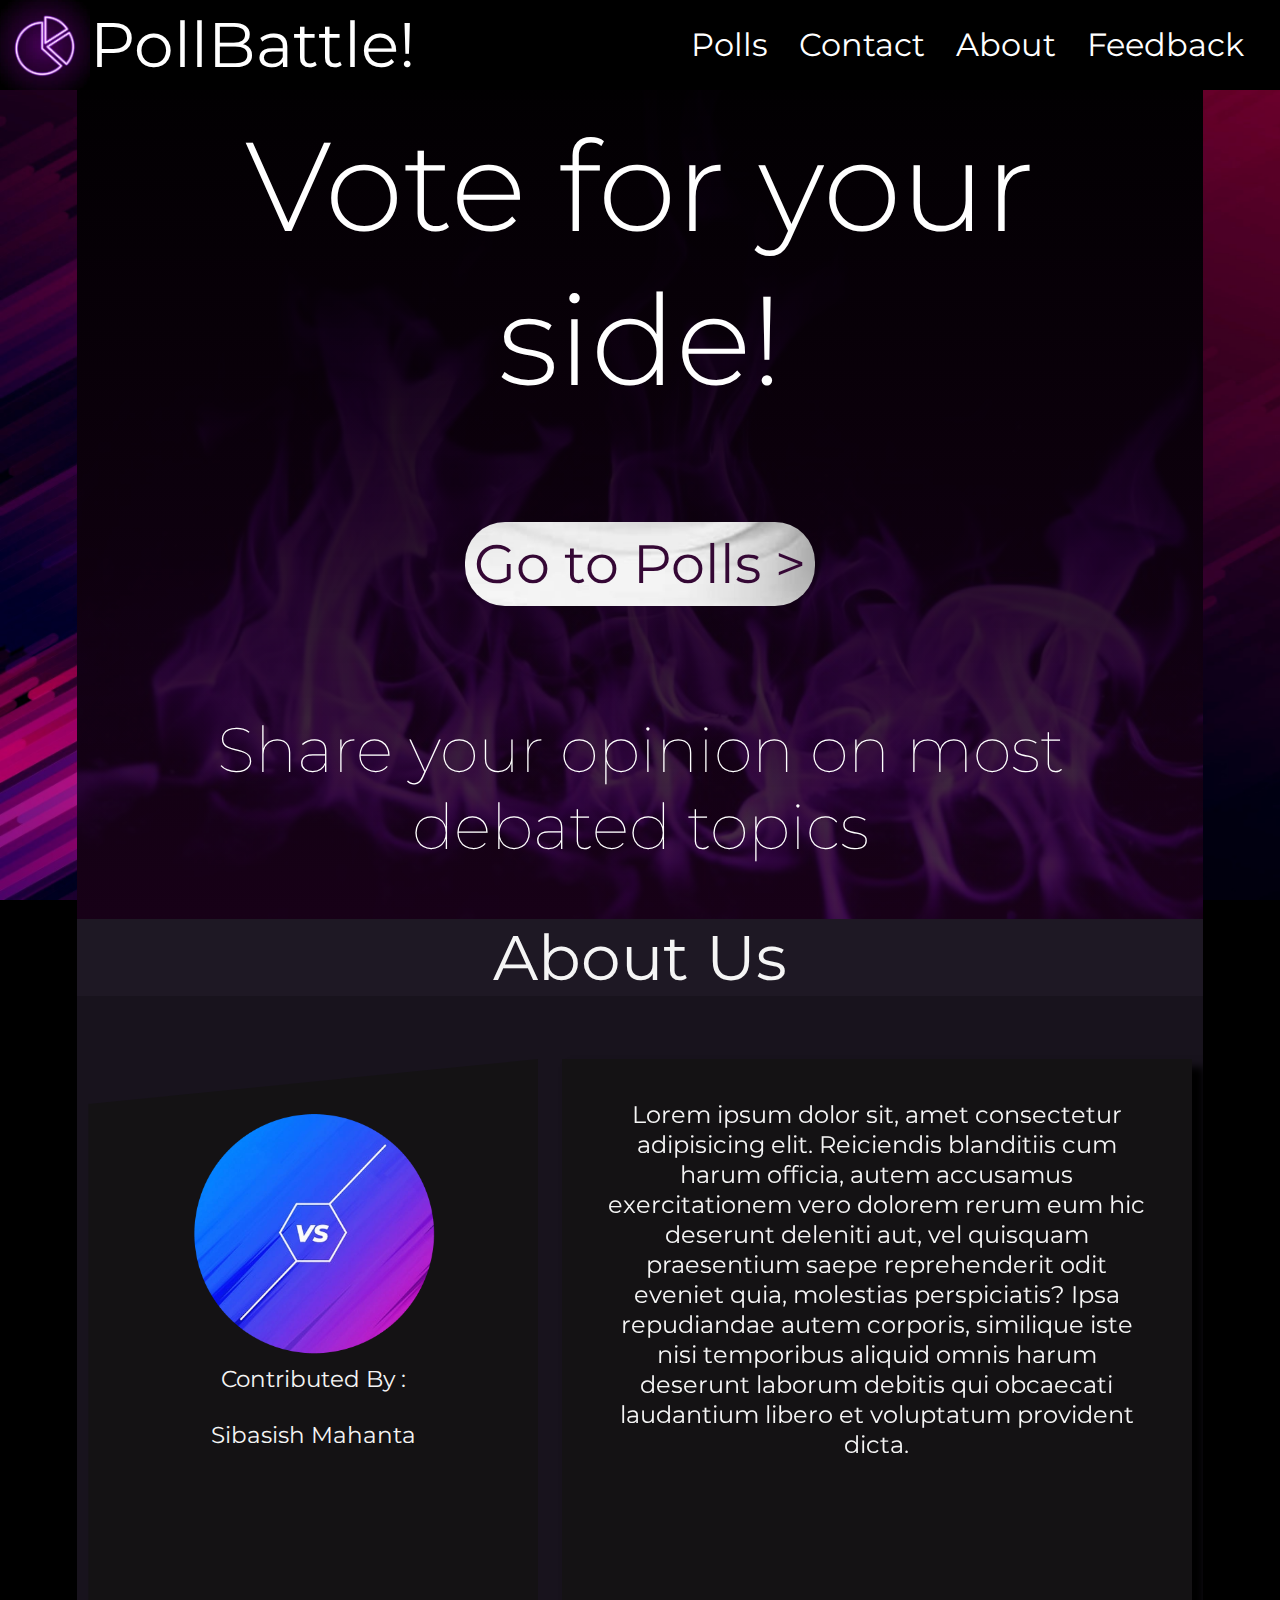
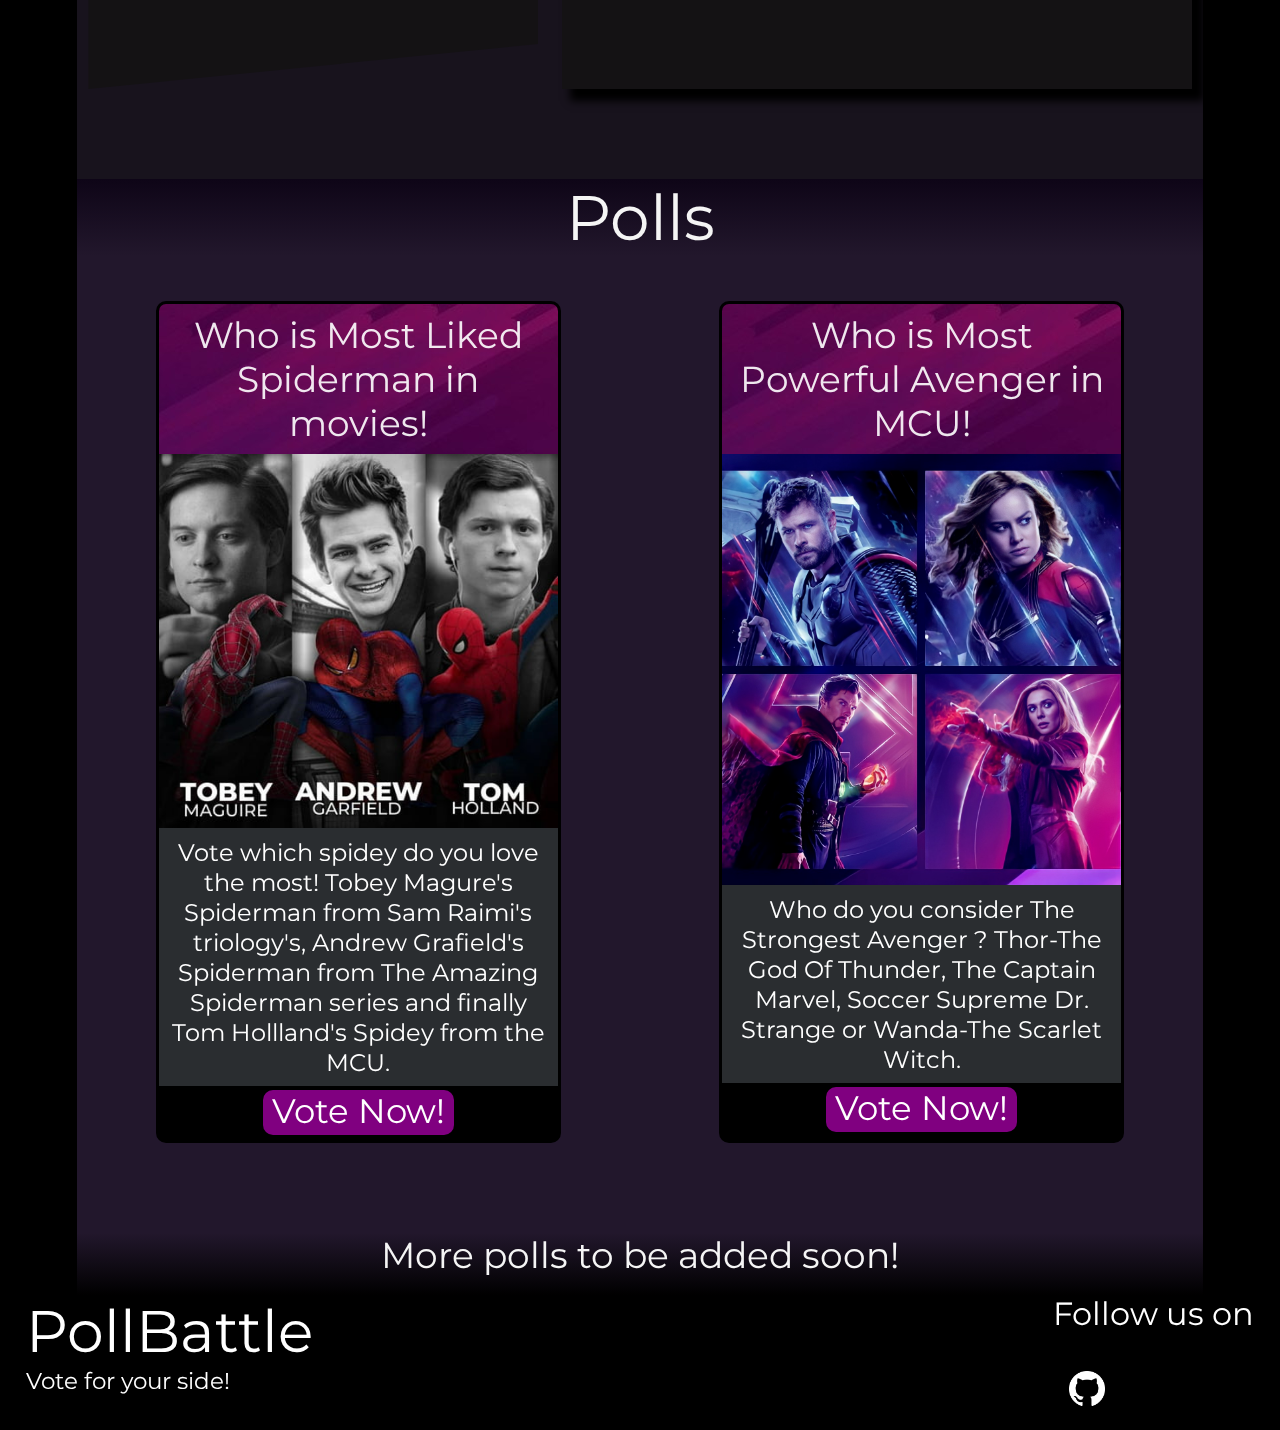
<file: index.html>
<!DOCTYPE html>
<html lang="en">

<head>
    <meta charset="UTF-8">
    <meta name="viewport" content="width=device-width, initial-scale=1.0">
    <meta http-equiv="ScreenOrientation" content="autoRotate:disabled">
    <title>PollBattle-Vote for your side! </title>
    <link rel="preconnect" href="https://fonts.gstatic.com" crossorigin>
    <link href="https://fonts.googleapis.com/css2?family=Montserrat:wght@300;400;600&display=swap" rel="stylesheet">
    <link rel="stylesheet" href="style.css">
</head>

<body>
    <nav>
        <img src="pblogo.png" alt="logo" style=" position: absolute; height: 10vh;">
        <div class="name">PollBattle!</div>
        <label for="toggle" class="nav-button">&#9776;</label>
        <div class="menu">
            <a href="#polls"> Polls</a>
            <a href="#follow"> Contact</a>
            <a href="#about"> About</a>
            <a href=""> Feedback</a>
        </div>
    </nav>
    <input type="checkbox" id="toggle">
    <div class="mobmenu" id="mobnav">
        <div>
            <a href="#polls">Polls</lable></a>
        </div>
        <div>
            <a href="#follow">Contact</a>
        </div>
        <div>
            <a href="#about">About</a>
        </div>
        <div>
            <a href="">Feedback</a>
        </div>
        <label for="toggle" class="exit"><div class="exit">Exit &#10162; &nbsp;</div></label>
    </div>
    <div class="container">
        <div class="intro">
            <div class="main-top-heading">
                <p>Vote for your side!</p>
            </div>

            <a href="#polls" class="goto">Go to Polls ></a>

            <div class="main-bottom-heading">Share your opinion on most debated topics</div>
        </div>
        <div class="about-heading" id="about">About Us</div>
        <div class="about">
            <div class="contributors">
                <div class="im" style="height: fit-content; display: block;">
                    <img src="vs.png" alt="image" width="auto">
                </div>
                <p>Contributed By : <br><br>
                    Sibasish Mahanta
                </p>
            </div>
            <div class="box">
                Lorem ipsum dolor sit, amet consectetur adipisicing elit. Reiciendis blanditiis cum harum officia, autem
                accusamus exercitationem vero dolorem rerum eum hic deserunt deleniti aut, vel quisquam praesentium
                saepe reprehenderit odit eveniet quia, molestias perspiciatis? Ipsa repudiandae autem corporis,
                similique iste nisi temporibus aliquid omnis harum deserunt laborum debitis qui obcaecati laudantium
                libero et voluptatum provident dicta.
            </div>
        </div>
        <div class="polling-area-heading" id="polls">Polls</div>
        <div class="pollingarea">
            <div class="poll">
                <div class="pollheading">Who is Most Liked Spiderman in movies!</div>
                <img src="spidey.jpg" alt="spidermen">
                <div class="polldescrip">Vote which spidey do you love the most! Tobey Magure's
                    Spiderman from Sam Raimi's triology's, Andrew Grafield's Spiderman from The Amazing Spiderman series
                    and finally Tom Hollland's Spidey from the MCU. </div>
                <div class="vote">
                    <a href="#">
                        Vote Now!
                    </a>
                </div>
            </div>
            <div class="poll">
                <div class="pollheading">Who is Most Powerful Avenger in MCU!</div>
                <img src="strongestavenger.jpg" alt="strongest avenger">
                <div class="polldescrip">Who do you consider The Strongest Avenger ? Thor-The God Of Thunder, The
                    Captain Marvel, Soccer Supreme Dr. Strange or Wanda-The Scarlet Witch. </div>
                <div class="vote">
                    <a href="#">
                        Vote Now!
                    </a>
                </div>
            </div>
        </div>
        <div class="more">More polls to be added soon!</div>
    </div>

    <footer>
        <div class="lowername">
            <p id="lowerpollbattle">PollBattle</p>
            <p style="font-size: 2.5vh;">Vote for your side!</p>
        </div>
        <div class="follow" id="follow">
            Follow us on <br> <br>
                <a href="https://github.com/sibasish-mahanta-369"> &nbsp; <img src="GitHub.png" alt="GitHub" style="height:4vh;"></a>
        </div>
    </footer>
</body>

</html>
</file>
<file: style.css>
* {
    margin: 0;
    padding: 0;
    text-decoration: none;
    list-style-type: none;
    box-sizing: border-box;
}

body {
    color: whitesmoke;
    background-color: black; /* A white line sometimes appears at sides or bottom in mobile view multiple things are causing the problem*/
    overflow-x: hidden;
    background-image: url("background.jpg");
    background-size: cover;
    background-attachment: fixed;
    font-family: 'Montserrat', sans-serif;
    backface-visibility: hidden;
}

nav {
    overflow: hidden;
    height: 10vh;
    width: 100vw;
    background-color: rgb(0, 0, 0);
    position: fixed;
    top: 0;
    z-index: 2;
}

.name {
    color: white;
    font-size: 7vh;
    display: inline;
    padding-left: 10vh;
    line-height: 10vh;
}

.menu {
    display: inline;
    float: right;
    margin-right: 2.5vh;
    line-height: 10vh;
}

nav a {
    color: white;
    font-size: 3.5vh;
    padding: 0 1.5vh;
    border-radius: 10px;
}

nav a:hover {
    background: darkorange;
    transition: .2s;
    border: none;
    box-shadow: none;
}

.nav-button {
    display: none;
    font-size: 26px;
    color: white;
}

#toggle {
    display: none;
}

.mobmenu a {
    display: none;
}

.intro {
    margin-right: 6vw;
    margin-left: 6vw;
    height: 100vh;
    background-image: linear-gradient(to bottom, rgba(0, 0, 0, 1), rgba(29, 1, 29, 0.801)), url("intro.jpg");
    background-size: cover;
    position: relative;
    display: flex;
    flex-direction: column;
    justify-content: space-between;
}

.main-top-heading {
    margin-top: 10vh;
    color: white;
    width: 70vw;
    font-size: 14vh;
    font-weight: 300;
    margin-left: 50%;
    transform: translate(-50%, 0);
    text-align: center;
}

.goto{
    display: inline-block;
    margin-top: 0vh;
    background-image: url("button.jpg");
    width: max-content;
    border-radius: 40px;
    background-size: cover;
    color: rgb(53, 8, 53);
    padding: 1vh;
    font-size: 6vh;
    margin-left: 50%;
    transform: translate(-50%, 0);
}

.goto:hover {
    transform: translate(-50%, -10%);
    box-shadow: 0px 5px 10px 0px rgb(129, 49, 169);
}

.main-bottom-heading {
    margin-bottom: 6vh;
    color: white;
    font-size: 7vh;
    width: 80vw;
    text-align: center;
    font-weight: 100;
    margin-left: 50%;
    transform: translate(-50%, 0);
}
.about-heading{
    margin-right: 6vw;
    margin-left: 6vw;
    height: auto;
    background-color: rgba(34, 27, 41, 0.885);
    display: flex;
    justify-content: space-around;
    flex-wrap: wrap;
    font-size: 7vh;
}
.about {
    margin-right: 6vw;
    margin-left: 6vw;
    height: auto;
    background-color: rgba(34, 27, 41, 0.705);
    display: flex;
    justify-content: space-around;
    flex-wrap: wrap;
    text-align: center;
}

.contributors {
    margin-top: 7vh;
    width: 50vh;
    height: 80vh;
    background-color: rgb(20, 18, 20);
    clip-path: polygon(0 5vh, 50vh 0, 50vh 65vh, 0 70vh);
}
.contributors img{
    padding-top: 5vh;
    width: 50vh;
}
.contributors p{
    font-size: 2.5vh;
}
.box {
    display: flex;
    width: 70vh;
    height: 70vh;
    margin-top: 7vh;
    margin-bottom: 7vh;
    background-color: rgb(20, 18, 20);
    align-content: center;
    box-shadow: 10px 10px 8px 2px black;
    padding: 40px;
    font-size: 2.7vh;
}

.polling-area-heading {
    text-align: center;
    background-image: linear-gradient(to bottom, rgb(14, 5, 23), rgb(34, 23, 44));
    color: whitesmoke;
    display: block;
    font-size: 7vh;
    margin: 0 6vw;
}

.pollingarea {
    padding: 5vh 0vh;
    display: flex;
    justify-content: space-around;
    flex-wrap: wrap;
    margin: 0 6vw;
    background-color: rgb(34, 23, 44);
}

.poll {
    margin-bottom: 5vh;
    overflow-x: hidden;
    background-color: black;
    width: 45vh;
    height: auto;
    border: 3px solid black;
    border-radius: 10px;
    transition: all 0.5s;
}
.poll:hover {
    transform: translate3D(0,-1px,0) scale(1.03);
    box-shadow: 8px 28px 50px 0px black;
    transition: all .1s ease; 
    cursor: pointer;
}
.poll img {
    display: block;
    margin-left: auto;
    margin-right: auto;
    width: 100%;
}

.pollheading {
    width: 100%;
    font-size: 4vh;
    padding: 1vh;
    background-image: url("pollheading.jpg");
    color: rgba(255, 255, 255, 0.905);
    text-align: center;
}

.polldescrip {
    width: 100%;
    overflow: auto;
    padding: 1vh;
    font-size: 2.7vh;
    background-color: rgb(42, 45, 48);
    color: white;
    text-align: center;
}

.vote {
    width: 100%;
    height: 6vh;
    display: flex;
    background-color: black;
}

.vote a {
    color: white;
    margin: auto;
    height: 5vh;
    padding: 0 1vh;
    background-color: #800080;
    border-radius: 10px;
    font-size: 3.8vh;
    justify-content: center;
}

.vote a:hover {
    top: 50%;
    cursor: pointer;
    background: darkorange;
    border: 2px solid white;
    font-size: 3.6vh;
    box-shadow: none;
    transform: none;
}

.more {
    text-align: center;
    background-image: linear-gradient(to bottom, rgb(34, 23, 44), black);
    color: whitesmoke;
    display: block;
    font-size: 4vh;
    margin: 0 6vw;
    padding-bottom: 2vh;
}

footer {
    display: flex;
    height: 15vh;
    width: 100%;
    background-color: black;
    justify-content: space-between;
}

.lowername {
    display: inline;
    color: white;
    padding-left: 2vw;

}

#lowerpollbattle {
    font-size: 6.5vh;
}

.follow {
    display: inline;
    color: white;
    font-size: 3.5vh;
    padding-right: 2vw;
}
@media only screen and (max-width: 1024px) {
    
    .vote a:active {
        transform: none;
        box-shadow: none;
    }
    .mobmenu a:active{
        transform: none;
        box-shadow: none;
    }
    .mobmenu a:hover{
        transform: none;
        background-color: purple;
        
    }
    .main-top-heading  {
        width: 90vw;
        font-size: 10vh;
        padding-left: 0;
    }

    .main-bottom-heading {
        width: 85vw;
        font-size: 4.5vh;
        margin-bottom: 10vh;
    }

    .intro {
        height: 100vh;
    }

    .goto {

        font-size: 4vh;
    }

    .about {
        height: auto;
    }
    .box {
        margin-bottom: 5vh;
        width: 80vw;
        height:auto;
    }
    .contributors {
        width: 75vw;
        clip-path: polygon(0 8vh, 75vw 0, 75vw 72vh, 0 80vh);
    }
    .contributors img{
        width: 30vh; 
    }
    .nav-button {
        display: inline;
        float: right;
        margin-right: 1vw;
        line-height: 10vh;
        font-size: 5vh;
    }

    .name {
        font-size: 5.5vh;
    }

    .menu {
        display: none;
    }

    .poll{
        height: auto;
    }
    #lowerpollbattle {
        font-size: 5vh;
    }

    .follow {
        font-size: 2.5vh;
    }

    #toggle:checked+.mobmenu {
        margin-top: 10vh;
        position: fixed;
        display: flex;
        height: 90vh;
        width: 100vw;
        right: 0;
        background-color: #500250;
        font-size: 5vh;
        text-align: center;
        flex-direction: column;
        justify-content: space-around;
        z-index: 1;
        transition: all 0.25s ease-out;
        padding-bottom: 7vh;
    }
    #toggle:checked+.mobmenu a {
        display: block;
        color: white;
        font-size: 5vh;
        width: 90vw;
        margin-left: 5vw;
        border-radius: 10px;
    }
    .exit {
        width: 85vw;
        display: block;
        color: white;
        margin-left: 5vw;
        border-radius: 10px;
        background-color: rgb(38, 8, 44);
    }
}
</file>
